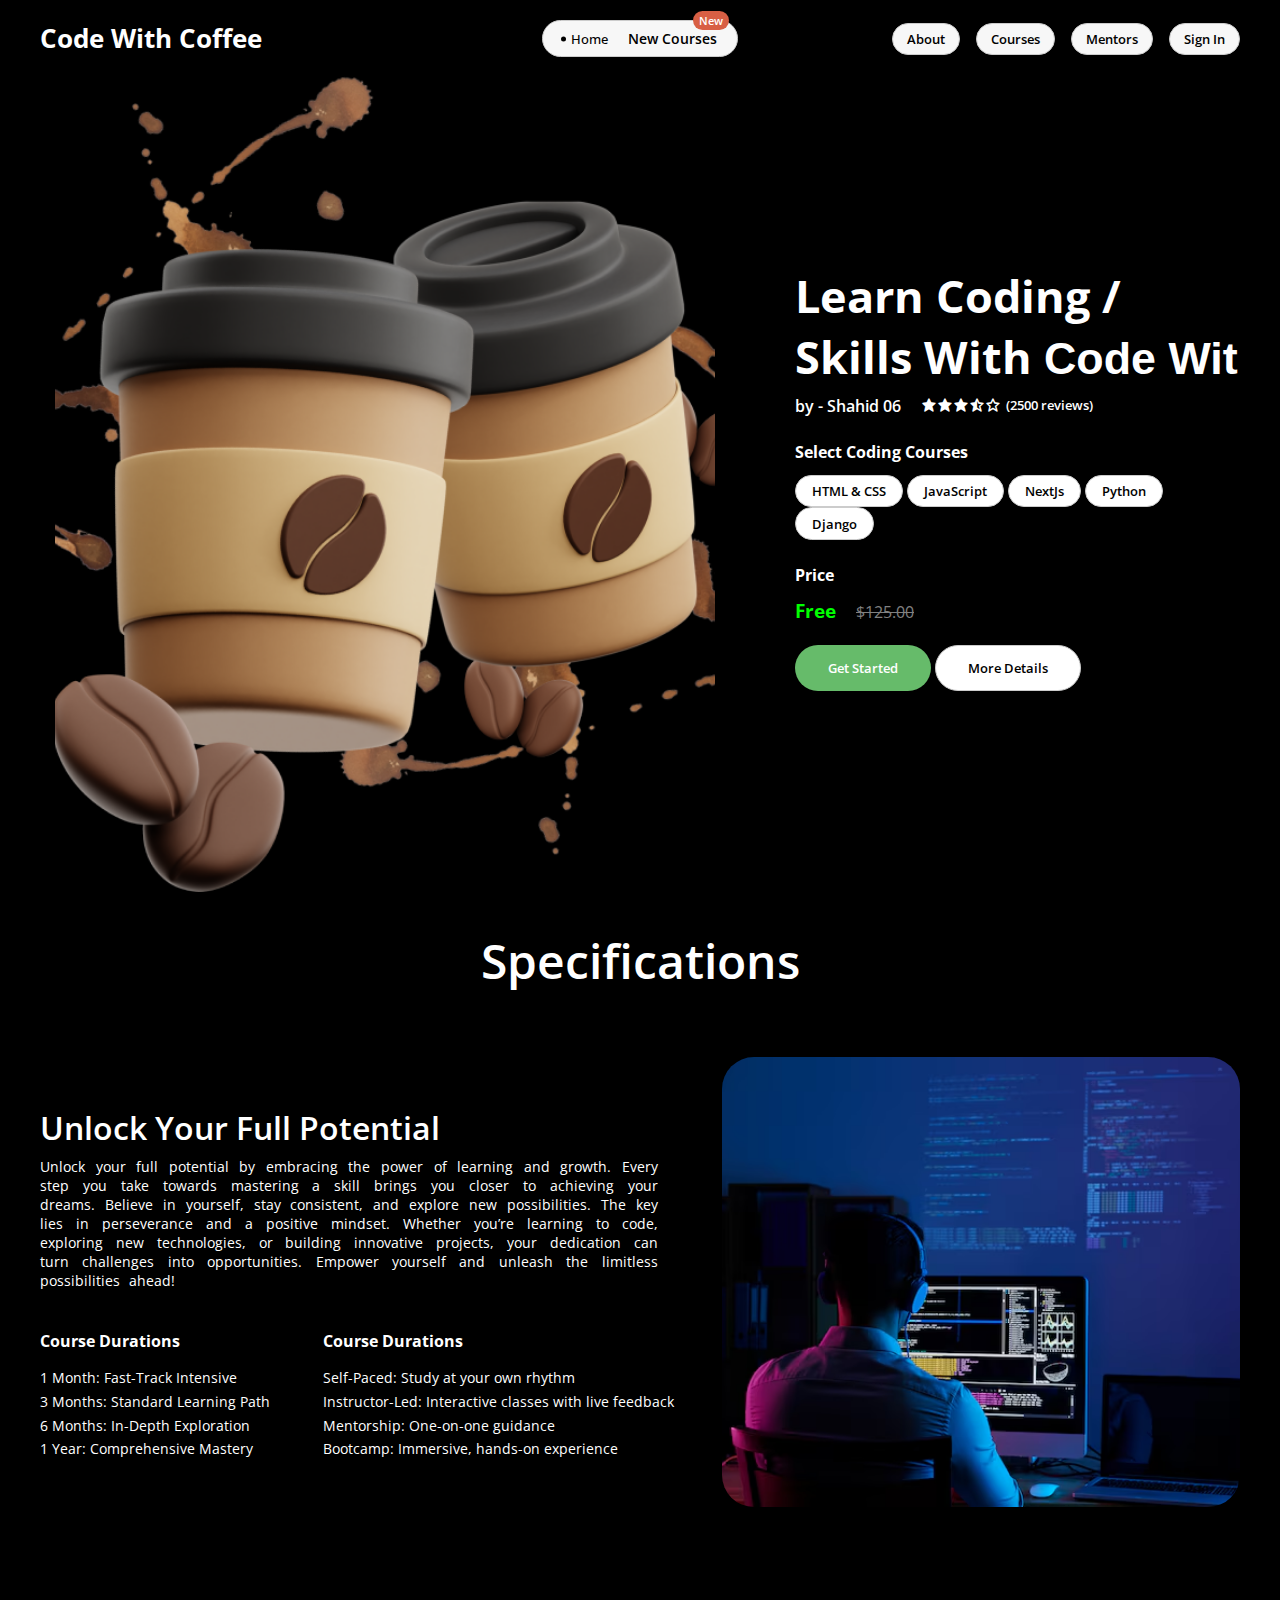
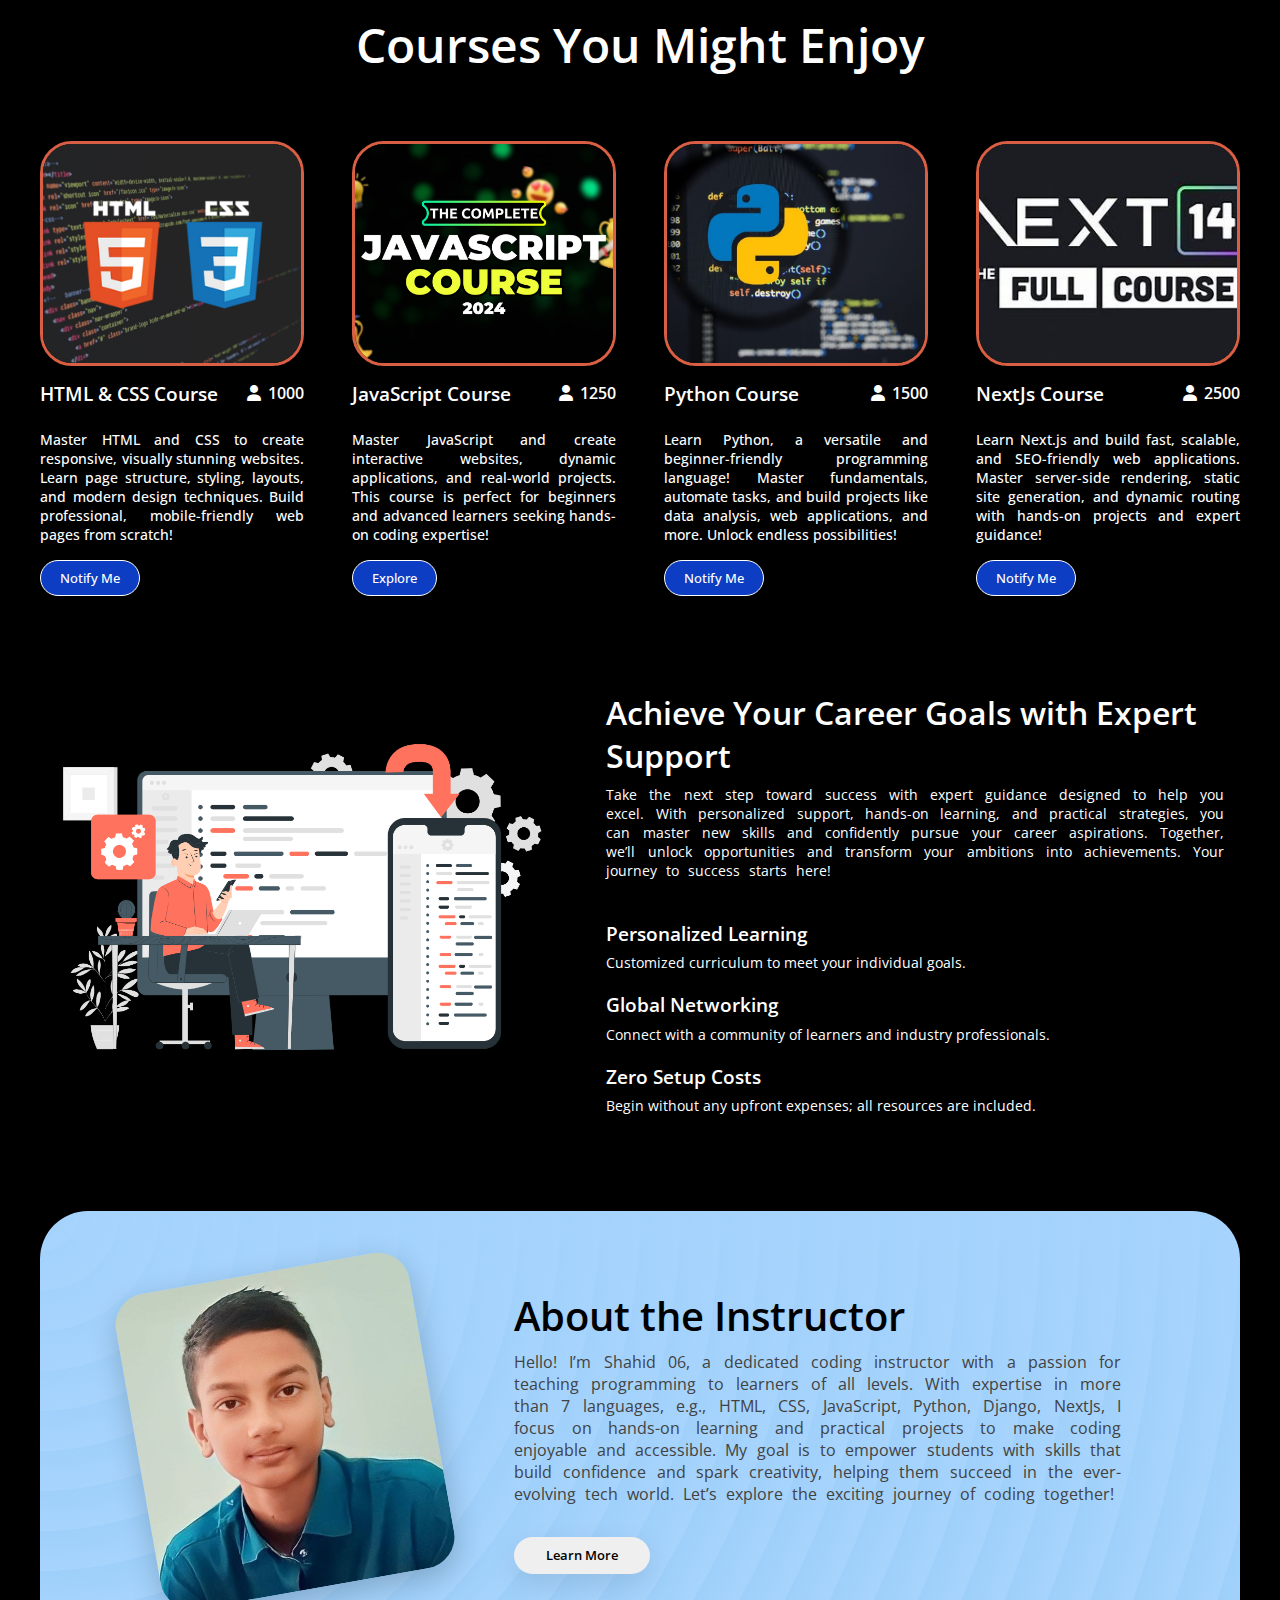
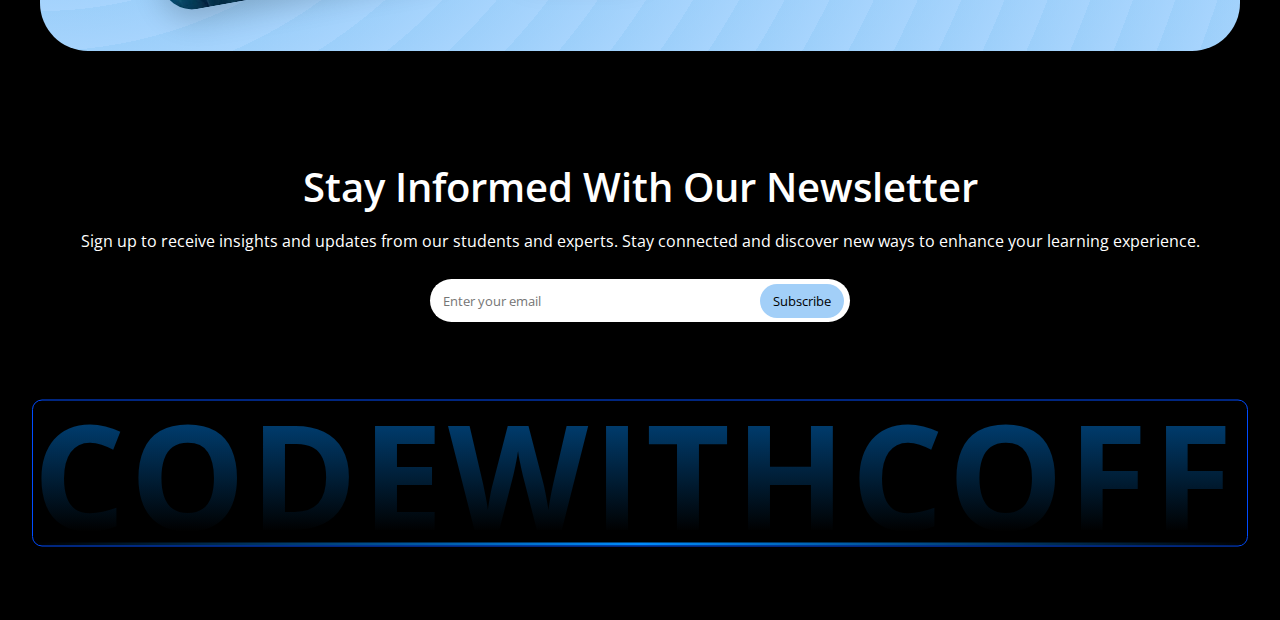
<file: index.html>
<!DOCTYPE html>
<html lang="en">

<head>
    <meta charset="UTF-8">
    <meta name="viewport" content="width=device-width, initial-scale=1.0">
    <link rel="canonical" href="https://code-with-coffee.netlify.app/index.html" />
    <link rel="shortcut icon" type="png" href="assets/hero.png">
    <link href="https://cdnjs.cloudflare.com/ajax/libs/font-awesome/6.0.0/css/all.min.css" rel="stylesheet">
    <link href='https://unpkg.com/boxicons@2.1.4/css/boxicons.min.css' rel='stylesheet'>
    <link rel="stylesheet" href="style.css">
    <title> Code With Coffee </title>
</head>

<body>

    <nav class="navbar">
        <a href="#" class="navbar__logo"> Code With Coffee </a>
        <div class="navbar__notch">
            <p>Home</p>
            <a href="JavaScript.html">New Courses</a>
        </div>

        <div class="hamburger" onclick="toggleMenu()">
            &#9776;
          </div>

          <div class="navbar__menu">
            <a href="#about" class="navbar__menu-link">About</a>
            <a href="#courses" class="navbar__menu-link">Courses</a>
            <a href="#mentors" class="navbar__menu-link">Mentors</a>
            <a href="#" class="navbar__menu-link">Sign In</a>
        </div>

          <div class="modal" id="modal">
            <div class="modal-content">
            <span class="close" onclick="closeMenu()">&times;</span>
              <h2 class = "text-logo"> <span id = "red"> Code </span> With Coffee </h2>
            <a href="#about" class="navbar__menu-link">About</a>
            <a href="#courses" class="navbar__menu-link">Courses</a>
            <a href="#mentors" class="navbar__menu-link">Mentors</a>
            <a href="#" class="navbar__menu-link">Sign In</a>
            </div>
          </div>
    </nav>

    <section class="hero">
        <img src="assets/hero.png" alt="Hero Image" class="hero__image">
        
        <div class="hero-course">
            <h1 class="hero-course__title"> Learn Coding / Skills With <br class="br"> <span class="typer" data-delay="125" data-words="Code With Coffee,Code With Coffee,Code With Coffee,Code With Coffee"></span> </h1>
            <p class="hero-course__author">by - Shahid 06</p>
            <div class="hero-course__rating">
                <div class="hero-course__stars">
                    <i class='bx bxs-star'></i>
                    <i class='bx bxs-star'></i>
                    <i class='bx bxs-star'></i>
                    <i class='bx bxs-star-half'></i>
                    <i class='bx bx-star'></i>
                </div>
                <div class="hero-course__reviews">(2500 reviews)</div>
            </div>
            
            <div class="hero-course__options">
                <div class="hero-course__mode">
                    <h3 class="hero-course__label">Select Coding Courses</h3>
                    <button class="hero-course__mode-option">HTML & CSS</button>
        <a href="JavaScript.html"> <button class="hero-course__mode-option">JavaScript</button> </a>
                    <button class="hero-course__mode-option">NextJs</button>
                <span class="disabled"> <button class="hero-course__mode-option">Python</button>
                    <button class="hero-course__mode-option">Django</button> </span>
                </div>
                
                <div class="hero-course__pricing">
                    <h3 class="hero-course__label">Price</h3>
                    <span class="hero-course__price">Free</span>
                    <span class="hero-course__price-original">$125.00</span>
                </div>

                <div class="hero-course__actions">
                    <button class="hero-course__button hero-course__button--enroll">Get Started</button>
                    <button class="hero-course__button hero-course__button--more">More Details</button>
                </div>
                
            </div>
            
        </div>
        
    </section>

    <h2 class="separator" id="about">Specifications</h2>

    <div class="program">
        <div class="program__info">
            <h2 class="program__title">Unlock Your Full Potential</h2>
            <p class="program__description">
                Unlock your full potential by embracing the power of learning and growth. Every step you take towards mastering a skill brings you closer to achieving your dreams. Believe in yourself, stay consistent, and explore new possibilities. The key lies in perseverance and a positive mindset. Whether you’re learning to code, exploring new technologies, or building innovative projects, your dedication can turn challenges into opportunities. Empower yourself and unleash the limitless possibilities ahead!
            </p>

            <div class="program__details">
                <div class="program__details-duration">
                    <h3 class="program__label">Course Durations</h3>
                    <ul class="program__duration-list">
                        <li class="program__duration-item">1 Month: Fast-Track Intensive</li>
                        <li class="program__duration-item">3 Months: Standard Learning Path</li>
                        <li class="program__duration-item">6 Months: In-Depth Exploration</li>
                        <li class="program__duration-item">1 Year: Comprehensive Mastery</li>
                    </ul>
                </div>
                <div class="program__details-format">
                    <h3 class="program__label">Course Durations</h3>
                    <ul class="program__format-list">
                        <li class="program__format-item">Self-Paced: Study at your own rhythm</li>
                        <li class="program__format-item">Instructor-Led: Interactive classes with live feedback</li>
                        <li class="program__format-item">Mentorship: One-on-one guidance</li>
                        <li class="program__format-item">Bootcamp: Immersive, hands-on experience</li>
                    </ul>
                </div>
            </div>

        </div>

        <div class="program__image">
            <img src="assets/rear-view-programmer-working-all-night-long_1098-18697.avif" alt="Program Image" class="program__image-photo">
        </div>

    </div>

    <h2 class="separator" id="courses">Courses You Might Enjoy</h2>

    <div class="course-list">
        <div class="course-list__item">
            <img src="assets/html_css.jpg" alt="Course Image" class="course-list__item-image">
            <div class="course-list__item-details">
                <h3 class="course-list__item-title">HTML & CSS Course</h3>
                <p class="course-list__item-members"> <i class="fas fa-user text-success me-3" style="margin-right: 3px;"> </i> 1000 </p>
            </div>
            <p class="course-list__item-description">
                Master HTML and CSS to create responsive, visually stunning websites. Learn page structure, styling, layouts, and modern design techniques. Build professional, mobile-friendly web pages from scratch!
            </p>
            <button class="course-list__item-button">Notify Me</button>
        </div>
        <div class="course-list__item">
            <img src="assets/cover.jpg" alt="Course Image" class="course-list__item-image">
            <div class="course-list__item-details">
                <h3 class="course-list__item-title">JavaScript Course</h3>
                <p class="course-list__item-members"> <i class="fas fa-user text-success me-3" style="margin-right: 3px;"> </i> 1250 </p>
            </div>
            <p class="course-list__item-description">
                Master JavaScript and create interactive websites, dynamic applications, and real-world projects. This course is perfect for beginners and advanced learners seeking hands-on coding expertise!
            </p>
           <a href="JavaScript.html"> <button class="course-list__item-button">Explore</button> </a>
        </div>
        <div class="course-list__item">
            <img src="assets/The-10-Best-Online-Python-Classes-of-2023.jpg" alt="Course Image" class="course-list__item-image">
            <div class="course-list__item-details">
                <h3 class="course-list__item-title">Python Course</h3>
                <p class="course-list__item-members"> <i class="fas fa-user text-success me-3" style="margin-right: 3px;"> </i> 1500 </p>
            </div>
            <p class="course-list__item-description">
                Learn Python, a versatile and beginner-friendly programming language! Master fundamentals, automate tasks, and build projects like data analysis, web applications, and more. Unlock endless possibilities!
            </p>
            <button class="course-list__item-button">Notify Me</button>
        </div>
        <div class="course-list__item">
            <img src="assets/OIP.jpeg" alt="Course Image" class="course-list__item-image">
            <div class="course-list__item-details">
                <h3 class="course-list__item-title">NextJs Course</h3>
                <p class="course-list__item-members"> <i class="fas fa-user text-success me-3" style="margin-right: 3px;"> </i> 2500 </p>
            </div>
            <p class="course-list__item-description">
                Learn Next.js and build fast, scalable, and SEO-friendly web applications. Master server-side rendering, static site generation, and dynamic routing with hands-on projects and expert guidance!
            </p>
            <button class="course-list__item-button">Notify Me</button>
        </div>
    </div>

    <div class="career">
        <div class="career__image">
            <img src="assets/Cross-platform software-pana.png" alt="" class="career__image-photo">
        </div>

        <div class="career__details">
            <h2 class="career__title">Achieve Your Career Goals with Expert Support</h2>
            <p class="career__description">
                Take the next step toward success with expert guidance designed to help you excel. With personalized support, hands-on learning, and practical strategies, you can master new skills and confidently pursue your career aspirations. Together, we’ll unlock opportunities and transform your ambitions into achievements. Your journey to success starts here!
            </p>

            <div class="career__benefits">
                <div class="career__benefit">
                    <h3 class="career__benefit-title">Personalized Learning</h3>
                    <p class="career__benefit-description">
                        Customized curriculum to meet your individual goals.
                    </p>
                </div>

                <div class="career__benefit">
                    <h3 class="career__benefit-title">Global Networking</h3>
                    <p class="career__benefit-description">
                        Connect with a community of learners and industry professionals.
                    </p>
                </div>

                <div class="career__benefit">
                    <h3 class="career__benefit-title">Zero Setup Costs</h3>
                    <p class="career__benefit-description">
                        Begin without any upfront expenses; all resources are included.
                    </p>
                </div>

            </div>

        </div>

    </div>


    <div class="about" id="mentors">
        <img src="assets/youtuber image1.jpg" alt="About Image" class="about__image">
        <div class="about__details">
            <div class="about__details-title">About the Instructor</div>
            <div class="about__details-description">
                Hello! I’m Shahid 06, a dedicated coding instructor with a passion for teaching programming to learners of all levels. With expertise in more than 7 languages, e.g., HTML, CSS, JavaScript, Python, Django, NextJs, I focus on hands-on learning and practical projects to make coding enjoyable and accessible. My goal is to empower students with skills that build confidence and spark creativity, helping them succeed in the ever-evolving tech world. Let’s explore the exciting journey of coding together!
            </div>
            <button class="about__details-button">Learn More</button>
        </div>
    </div>


    <div class="gradient">
        <div class="subscription">
            <h2 class="subscription__title">Stay Informed With Our Newsletter</h2>
            <p class="subscription__description">
                Sign up to receive insights and updates from our students and experts.
                Stay connected and discover new ways to enhance your learning experience.
            </p>
            <form class="subscription__form">
                <input type="email" class="subscription__input" placeholder="Enter your email">
                <button type="submit" class="subscription__button">Subscribe</button>
            </form>
        </div>

        <footer>
            <div class="footer-overlay-text">
                <h1>CODEWITHCOFFEE</h1>
            </div>
        </footer>

    </div>
    <script>
     function dynamicTyper(element) {
  const words = element.getAttribute("data-words").split(",");
  const delay = parseInt(element.getAttribute("data-delay")) || 100; 
  let wordIndex = 0;
  let charIndex = 0;
  let isDeleting = false;

  function type() {
      const currentWord = words[wordIndex];
      let typingSpeed = delay;

      if (isDeleting) {
          charIndex--;
          typingSpeed = delay / 2; 
      } else {
          charIndex++;
      }

      element.textContent = currentWord.substring(0, charIndex);

      if (!isDeleting && charIndex === currentWord.length) {
          isDeleting = true;
          typingSpeed = 1000;
      } 
      else if (isDeleting && charIndex === 0) {
          isDeleting = false;
          wordIndex = (wordIndex + 1) % words.length;
      }

      setTimeout(type, typingSpeed);
  }

  type();
}
const typerElement = document.querySelector(".typer");
dynamicTyper(typerElement);

    </script>
<script>
 function toggleMenu() {
  const modal = document.getElementById('modal');
  modal.classList.toggle('show');
}
function closeMenu() {
  const modal = document.getElementById('modal');
  modal.classList.remove('show');
}
</script>
</body>
</html>
</file>
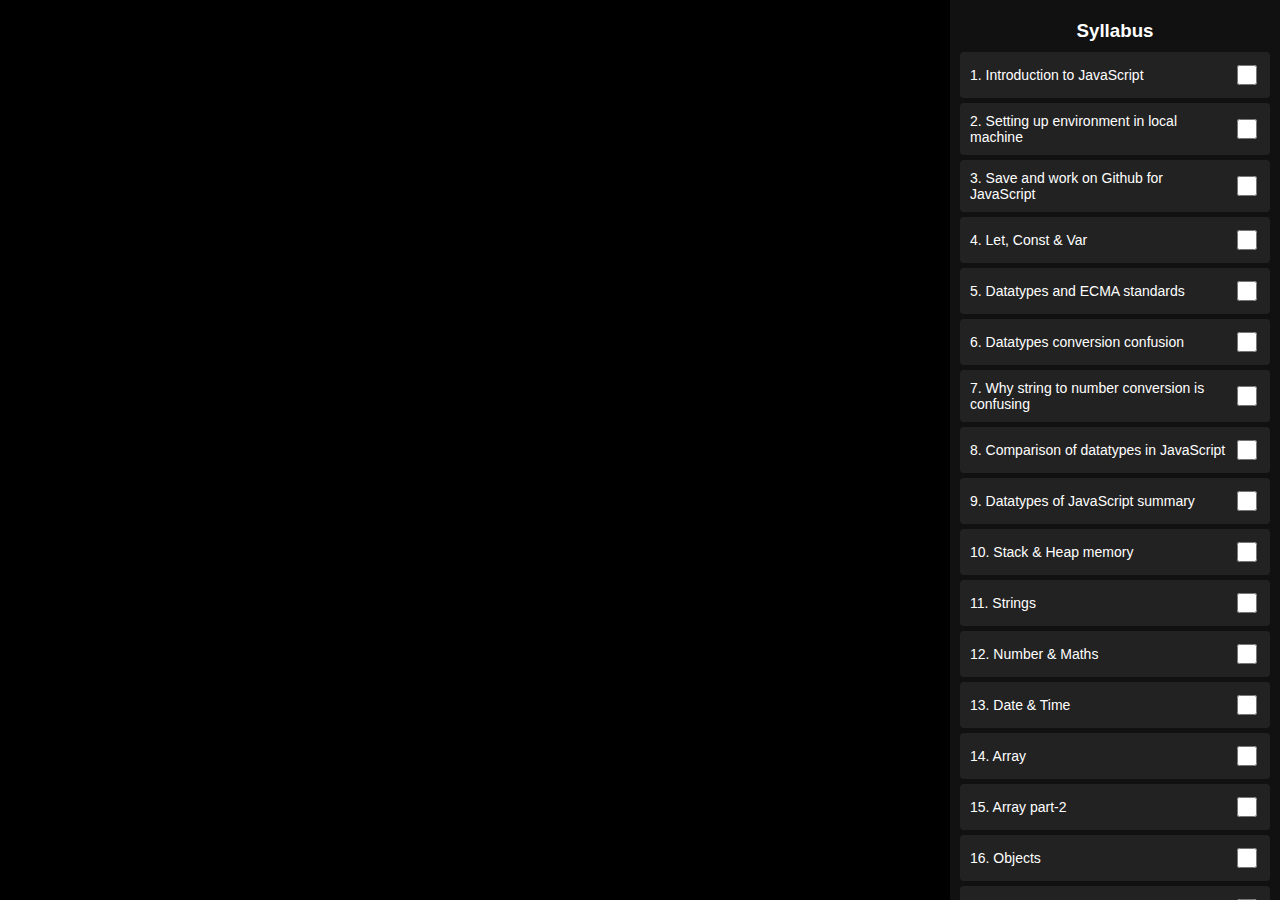
<file: JavaScript.html>
<!DOCTYPE html>
<html lang="en">
<head>
    <meta charset="UTF-8">
    <meta name="viewport" content="width=device-width, initial-scale=1.0">
    <link rel="canonical" href="https://code-with-coffee.netlify.app/JavaScript.html" />
    <link rel="shortcut icon" type="png" href="assets/hero.png">
    <title>Code With Coffee</title>
    <style>
        body {
            margin: 0;
            font-family: Arial, sans-serif;
            background-color: #000;
            color: #fff;
            display: flex;
            height: 100vh;
        }
@media (min-width: 999px) {
  .chapters::-webkit-scrollbar {
    width: 5px;
  }

  .chapters::-webkit-scrollbar-thumb {
    background: #50c9c3;
    border-radius: 10px;
  }

  .chapters::-webkit-scrollbar-thumb:hover {
    background: #4a90e2;
  }

  .chapter::-webkit-scrollbar-track {
    background: #f1f1f1;
    border-radius: 10px;
  }}

  ::selection {
    background-color: #22ff00;
    color: #000;
  }

  ::-moz-selection {
    background-color: #22ff00;
    color: #000;
  }

  .container {
            display: flex;
            flex: 1;
        }

        .video-section {
            flex: 3;
            display: flex;
            justify-content: center;
            align-items: center;
            padding: 10px;
        }

        iframe {
            width: 100%;
            height: 100%;
            max-width: 1250px;
            max-height: 750px;
            border: none;
            border-radius: 8px;
        }

        .chapters {
            flex: 1;
            background-color: #111;
            overflow-y: auto;
            padding: 10px;
            max-height: 100%;
        }

        .chapters h3 {
            text-align: center;
            margin: 10px 0;
        }

        .chapter {
            padding: 10px;
            margin: 5px 0;
            cursor: pointer;
            border-radius: 4px;
            background-color: #222;
            display: flex;
            align-items: center;
            justify-content: space-between;
            transition: background-color 0.3s ease;
        }

        .chapter:hover {
            background-color: #333;
        }

        .chapter a {
            text-decoration: none;
            color: #fff;
            font-size: 14px;
            display: block;
            flex: 1;
        }

        .chapter input[type="checkbox"] {
            width: 20px;
            height: 20px;
            margin-left: 10px;
            accent-color: green;
        }

        @media (max-width: 768px) {
            body {
                background-color: #121212;
            }

            .container {
                flex-direction: column;
            }

            .video-section {
                position: sticky;
                padding: 5px;
            }

            iframe {
                max-width: 100%;
                height: 225px;
                max-height: 200px;
                border: 2px solid #333;
            }

            .chapters {
                flex: none;
                height: auto;
                padding: 15px;
                border-top: 2px solid #333;
            }

            .chapters h3 {
                font-size: 18px;
                color: #ffffff;
                margin-bottom: 15px;
                margin-top: 3px;
            }

            .chapter {
                display: column;
                text-align: left;
                margin: 10px 0;
                background: linear-gradient(45deg, #333, #444);
                padding: 15px;
                box-shadow: 0 2px 5px rgba(0, 0, 0, 0.5);
            }

            .chapter:hover {
                background: linear-gradient(45deg, #444, #555);
            }

            .chapter a {
                font-size: 16px;
                font-weight: bold;
                color: #ffffff;
            }

            .chapter input[type="checkbox"] {
                width: 25px;
                height: 25px;
            }
        }
    </style>
</head>
<body>
    <div class="container">
        <div class="video-section">
            <iframe id="video-player" src="https://www.youtube.com/embed/Hr5iLG7sUa0" allowfullscreen></iframe>
        </div>

        <div class="chapters">
            <h3>Syllabus</h3>
            <div id="chapter-list"></div>
        </div>
    </div>

    <script>
        const chapters = [
            { title: "Introduction to JavaScript", videoId: "Hr5iLG7sUa0" },
            { title: "Setting up environment in local machine", videoId: "cvoLc3deAdQ" },
            { title: "Save and work on Github for JavaScript", videoId: "-GoKoR6aLcY" },
            { title: "Let, Const & Var", videoId: "yY0bKZNYmJs" },
            { title: "Datatypes and ECMA standards", videoId: "-9knnv97wSc" },
            { title: "Datatypes conversion confusion", videoId: "X7hDBhd_L5U" },
            { title: "Why string to number conversion is confusing", videoId: "N9el4APFtAo" },
            { title: "Comparison of datatypes in JavaScript", videoId: "giP2uXMlv4c" },
            { title: "Datatypes of JavaScript summary", videoId: "suMvZWjjKbo" },
            { title: "Stack & Heap memory", videoId: "7gwc-1czolw" },
            { title: "Strings", videoId: "fozwNnFunlo" },
            { title: "Number & Maths", videoId: "_KqpeDc47Ro" },
            { title: "Date & Time", videoId: "tGLCuoumaGY" },
            { title: "Array", videoId: "cejBux2gtEE" },
            { title: "Array part-2", videoId: "m6azhgyCi-k" },
            { title: "Objects", videoId: "vVYOHmqQDCU" },
            { title: "Objects part-2", videoId: "4lb2pXWWXJI" },
            { title: "Object de-structure & JSON API intro", videoId: "AViTh83k-IE" },
            { title: "Function & Parameter", videoId: "Bn56WahG_t0" },
            { title: "Functions with objects & array", videoId: "t7ZHPhgdA4U" },
            { title: "Global & local scope", videoId: "cHHU0jXfjKY" },
            { title: "Scope level & mini hoisting", videoId: "eWwge2YpHhc" },
            { title: "This & arrow function", videoId: "9ksqBa8_txM" },
            { title: "Immediately Invoked Function Expressions IIFE", videoId: "GAIbn16Iytc" },
            { title: "How does JavaScript execute code + call stack", videoId: "ByhtOgF6uYM" },
            { title: "Control flow in Javascript (one shot)", videoId: "0P_YvC6Gg0c" },
            { title: "For loop with break & continue", videoId: "Y1cpFsXrEgY" },
            { title: "While & do while loop", videoId: "w3Q55-l47P0" },
            { title: "High order array loops", videoId: "M0YImBHQsWU" },
            { title: "Filter map & reduce", videoId: "9MfwYoWKKVE" },
            { title: "DOM introduction", videoId: "DcjNkHtDj8A" },
            { title: "All DOM selectors NodeList & HTMLCollection", videoId: "Ab6K57WjWTE" },
            { title: "How to create a new element in Dom", videoId: "xAvTgCsCHLs" },
            { title: "Edit & remove element in DOM", videoId: "VQlY-X_eeTE" },
            { title: "Let's build 4 JavaScript project for beginners", videoId: "EGqHVjU-fas" },
            { title: "Events in JavaScript", videoId: "_ALUMTa8BAE" },
            { title: "Async JavaScript fundamentals", videoId: "zgt5oTD3rRc" },
            { title: "Two projects with Async JavaScript", videoId: "efrW5-IYoCU" },
            { title: "API request & V8 engine", videoId: "pDPAcYdSse8" },
            { title: "Promise in JavaScript", videoId: "NJwRQgsu1Q8" },
            { title: "Now you know fetch in JavaScript", videoId: "Rive84an6Lc" },
            { title: "Object oriented in JavaScript", videoId: "pN-Qmv4zBcI" },
            { title: "Magic of prototype in JavaScript", videoId: "uMI5cNeHTOc" },
            { title: "Call & This in JavaScript", videoId: "-owpuf4lbyU" },
            { title: "Class constructor & static", videoId: "u6mVHkMpoMk" },
            { title: "Bind in JavaScript", videoId: "75dMiOY_4ac" },
            { title: "Now you know Objects in JavaScript", videoId: "jss2rL9kv6s" },
            { title: "Getter Setter & Stack Overflow", videoId: "t6vLhF-iSxQ" },
            { title: "Lexical scoping & closure", videoId: "VaH09NXQZ58" },
            { title: "JavaScript ends with a story", videoId: "z9PINyinqwo" },
            { title: "You don't know array in JavaScript", videoId: "ZRS485LxX0s" },
        ];

        const chapterList = document.getElementById('chapter-list');
        const videoPlayer = document.getElementById('video-player');

        const savedData = JSON.parse(localStorage.getItem('classData')) || {
            runningChapter: chapters[0].videoId,
            completedChapters: []
        };

        videoPlayer.src = `https://www.youtube.com/embed/${savedData.runningChapter}`;

        chapters.forEach((chapter, index) => {
            const chapterDiv = document.createElement('div');
            chapterDiv.className = 'chapter';

            const chapterLink = document.createElement('a');
            chapterLink.href = "#";
            chapterLink.textContent = `${index + 1}. ${chapter.title}`;
            chapterLink.addEventListener('click', () => {
                videoPlayer.src = `https://www.youtube.com/embed/${chapter.videoId}`;
                savedData.runningChapter = chapter.videoId;
                localStorage.setItem('classData', JSON.stringify(savedData));
            });

            const checkBox = document.createElement('input');
            checkBox.type = 'checkbox';
            checkBox.checked = savedData.completedChapters.includes(chapter.videoId);
            checkBox.addEventListener('change', () => {
                if (checkBox.checked) {
                    savedData.completedChapters.push(chapter.videoId);
                } else {
                    savedData.completedChapters = savedData.completedChapters.filter(id => id !== chapter.videoId);
                }
                localStorage.setItem('classData', JSON.stringify(savedData));
            });

            chapterDiv.appendChild(chapterLink);
            chapterDiv.appendChild(checkBox);

            chapterList.appendChild(chapterDiv);
        });
    </script>
</body>
</html>
</file>
<file: style.css>
@import url('https://fonts.googleapis.com/css2?family=Open+Sans:ital,wght@0,300..800;1,300..800&display=swap');

*{
    margin: 0;
    padding: 0;
    box-sizing: border-box;
    font-family: "Open Sans", sans-serif;
}

html {
    scroll-behavior: smooth;
}

body{
    align-items: center;
    justify-content: center;
    background: #000000;
    background-attachment: fixed;
}

body::-webkit-scrollbar {
    width: 7px;
}
body::-webkit-scrollbar-thumb {
    background: #50c9c3;
    border-radius: 10px;
}
body::-webkit-scrollbar-thumb:hover {
    background: #4a90e2;
}
body::-webkit-scrollbar-track {
    background: #f1f1f1;
    border-radius: 10px;
}

  ::selection {
    background-color: #22ff00;
    color: #000;
  }

  ::-moz-selection {
    background-color: #22ff00;
    color: #000;
  }
  
  .typer {
    display: inline-block; 
    min-height: 1em; 
    transition: opacity 0.3s ease;
    font-family: Arial, Helvetica, sans-serif;
  }

  .typer::before {
    content: attr(data-words);
    white-space: pre-wrap;
  }
  
  .typer span {
    display: none;
  }
  
  .typer::before {
    content: "";
  }
  
  .typer span {
    color: #FF5733;
    font-weight:bold;
  }

@media (max-width: 1199px) {

    .disabled {
        display: none;
    }

a{
    text-decoration: none;
    color: #000000;
}

img{
    object-fit: cover;
}

.navbar{
    display: flex;
    align-items: center;
    justify-content: space-between;
    padding: 20px 40px;
}

.navbar__logo{
    flex: 1;
    font-size: 1.6rem;
    font-weight: 700;
    color: #fff;
}

.navbar__notch{
    background: #f7f7f7;
    padding: 8px 20px 8px 28px;
    display: flex;
    align-items: center;
    justify-content: center;
    gap: 20px;
    border-radius: 2rem;
    border: 1px solid #ccc;
}

.navbar__notch p{
    font-size: 0.8rem;
    font-weight: 500;
    position: relative;
}

.navbar__notch p::before{
    position: absolute;
    content: "";
    background: #000;
    width: 5px;
    height: 5px;
    border-radius: 50%;
    top: 50%;
    transform: translateY(-50%);
    left: -10px;
}

.navbar__notch a{
    font-size: 0.9rem;
    font-weight: 600;
    position: relative;
}

.navbar__notch a::before{
    position: absolute;
    content: "New";
    padding: 2px 6px;
    background: #d85f44;
    color: #fff;
    font-size: 0.7rem;
    border-radius: 10px;
    top: -18px;
    right: -12px;
}

.navbar__menu{
    display: flex;
    flex: 1;
    align-items: center;
    justify-content: flex-end;
    gap: 1rem;
}

.navbar__menu-link{
    font-size: 0.8rem;
    font-weight: 600;
    background: #f7f7f7;
    padding: 6px 14px;
    border-radius: 20px;
    border: 1px solid #ccc;
    transition: all 0.3s ease;
}

.navbar__menu-link:hover{
    background: #edefde;
    border-color: transparent;
}

.navbar__menu {
    display: flex;
  }
  
  .navbar__menu-link {
    color: rgb(0, 0, 0);
    text-decoration: none;
    margin-left: 20px;
  }
  
  .hamburger {
    color: #fff;
    font-size: 25px;
    margin-right: -3px;
    cursor: pointer;
    display: none;
  }
  
  .modal {
    position: fixed;
    top: 0;
    left: -250px;
    width: 250px;
    height: 100%;
    background-color: #333;
    color: white;
    transition: left 0.3s ease;
    z-index: 1000;
  }

  .close {
    font-size: 30px;
    color: white;
    cursor: pointer;
    position: absolute;
    top: 10px;
    right: 20px;
  }

  .modal-content {
    padding: 20px;
  }
  
  .modal .navbar__menu-link {
    display: block;
    margin: 10px 0;
  }
  
.hero{
    margin-top: 1rem;
    display: flex;
    align-items: center;
    height: calc(100vh - 165px);
    gap: 5rem;
    padding: 0 40px;
}

.hero__image{
    width: 55%;
    height: 117.5%;
    border-radius: 3rem;
}

.hero-course{
    width: 50%;
    margin-top: 15px;
    color: #fff;
}

.hero-course__title{
    font-size: 2.8rem;
    margin-bottom: 0.5rem;
}

.hero-course__author{
    display: inline;
    font-weight: 600;
    margin-right: 1rem;
}

.hero-course__rating{
    display: inline-flex;
    align-items: center;
    gap: 0.3rem;
}

.hero-course__stars{
    display: flex;
    font-size: 1rem;
}

.hero-course__reviews{
    font-size: 0.8rem;
    font-weight: 600;
}

.hero-course__label{
    margin: 1.5rem 0 0.7rem;
    font-size: 1rem;
}

.hero-course__mode-option,
.hero-course__button{
    padding: 0.4rem 1rem;
    margin-left: 0rem;
    border-radius: 2rem;
    background: #fff;
    border: 1px solid #ccc;
    font-weight: 600;
    cursor: pointer;
    transition: all 0.3s ease;
}

.hero-course__mode-option:hover,
.hero-course__button:hover{
    background: #f7f7f7;
}

.hero-course__actions{
    margin-top: 1.3rem;
}

.hero-course__price{
    color: rgb(0, 255, 0);
    font-weight: 700;
    font-size: 1.2rem;
}

.hero-course__price-original{
    margin-left: 0.5rem;
    color: #808080;
    text-decoration: line-through;
}

.hero-course__button{
    padding: 0.8rem 2rem;
    transition: all 0.3s ease;
}

.hero-course__button--enroll{
    background: #66bb6a;
    border-color: transparent;
    color: #fff;
}

.hero-course__button--enroll:hover{
    background: #388e3c;
}

.separator{
    display: block;
    margin: 4rem 0 4rem;
    margin-top: 50px;
    text-align: center;
    font-size: 3rem;
    font-weight: 600;
    padding: 0 20px;
    color: #fff;
}

.program,
.career{
    display: flex;
    align-items: center;
    gap: 3rem;
    padding: 0 20px;
    color: #fff;
}

.program__image,
.career__image{
    width: 45%;
}

.program__image-photo,
.career__image-photo{
    width: 100%;
    height: 450px;
    border-radius: 2rem;
}

.program__info,
.career__details,
.about__details{
    width: 55%;
}

.program__title,
.career__title{
    font-size: 2rem;
    font-weight: 600;
    margin-bottom: 0.5rem;
}

.program__description,
.career__description{
    font-size: 0.9rem;
    margin-bottom: 2.5rem;
    width: 97.5%;
    text-underline-offset: 5px;
    word-spacing: 5px;
    text-align: justify;
}

.program__details{
    display: flex;
    align-items: center;
    justify-content: space-between;
    gap: 1rem;
}

.program__label{
    margin-bottom: 1rem;
    font-size: 1rem;
}

.program__duration-list,
.program__format-list{
    list-style: none;
}

.program__duration-item,
.program__format-item{
    margin-bottom: 0.3rem;
    font-size: 0.9rem;
}

.course-list{
    display: flex;
    align-items: center;
    gap: 3rem;
    padding: 0 20px;
    color: #fff;
}

.course-list__item{
    width: 25%;
}

.course-list__item-image{
    width: 100%;
    height: 75%;
    border-radius: 2rem;
    border: 3px solid #d85f44;
}

.course-list__item-details{
    display: flex;
    align-items: center;
    justify-content: space-between;
    margin: 0.6rem 0 1.5rem;
}

.course-list__item-title,
.course-list__item-members{
    font-weight: 600;
}

.course-list__item-description{
    margin-bottom: 1rem;
    font-size: 0.9rem;
    font-weight: 500;
    text-align: justify;
}

.course-list__item-button{
    padding: 0.5rem 1.2rem;
    border: 1px solid #fff;
    border-radius: 2rem;
    color: #fff;
    background: #0c3dc2;
    cursor: pointer;
    font-weight: 500;
    transition: all 0.3s ease;
}

.course-list__item-button:hover{
    background: #0c3dc294;
    border-color: transparent;
}

.career{
    margin-top: 5rem;
}

.career__details {
    margin-top: -5rem;
}

.career__benefits{
    display: flex;
    flex-direction: column;
    gap: 1.2rem;
}

.career__benefit-title{
    margin-bottom: 0.4rem;
    font-weight: 600;
    font-size: 1.2rem;
}

.career__benefit-description{
    font-size: 0.9rem;
}

.about{    
    flex-direction: column;
    background-color: #A7D4FD;
    background-image: repeating-radial-gradient(circle at 0 0, transparent 0, #A7D4FD 40px), repeating-linear-gradient(#9CCFFA55, #9CCFFA);
    height: 440px;
    margin-top: 5rem;
    border-radius: 3rem;
    display: flex;
    align-items: center;
    padding: 2rem 0rem 2rem 6rem;
    gap: 5rem;
    margin: 80px 40px 0 40px;
}

.about__image{
    width: 27%;
    height: 85%;
    transform: rotate(-10deg);
    border-radius: 2rem;
    box-shadow: 0 10px 30px rgba(0, 0, 0, 0.2);
}

.about__details-title{
    font-size: 2.5rem;
    font-weight: 600;
    margin-bottom: 0.5rem;
}

.about__details-description{
    color: #424242;
    font-size: 1rem;
    margin-bottom: 2rem;
    width: 100%;
    text-underline-offset: 5px;
    word-spacing: 5px;
    text-align: justify;
}

.about__details-button{
    padding: 0.6rem 2rem;
    border-radius: 2rem;
    border: none;
    box-shadow: 0 10px 30px rgba(0, 0, 0, 0.1);
    font-weight: 600;
    cursor: pointer;
    transition: all 0.3s ease;
}

.about__details-button:hover{
    box-shadow: 0 10px 30px rgba(0, 0, 0, 0.3);
}

.gradient{
    color: #fff;
    margin-top: -1rem;
}

.subscription{
    text-align: center;
    padding: 60px 25px;
}

.subscription__title{
    font-size: 2.5rem;
    font-weight: 600;
}

.subscription__description{
    margin: 1rem 0 2rem;
    width: 100%;
    text-underline-offset: 5px;
    word-spacing: 5px;
    text-align: justify;
}

.subscription__form{
    position: relative;
    background: #fff;
    display: inline;
    padding: 0.6rem 0.4rem 0.7rem;
    border-radius: 2rem;
}

.subscription__input{
    max-width: 320px;
    padding: 0.4rem;
    width: 55%;
    border: none;
    outline: none;
}

.subscription__button{
    padding: 0.5rem 0.8rem;
    border: none;
    border-radius: 2rem;
    background: #a2cff8;
    cursor: pointer;
    transition: all 0.3s ease;
}

.subscription__button:hover{
    background: #83bff5;
}}

@media screen and (max-width: 1200px) {
    
    .navbar__notch,
    .program__image{
        display: none;
    }

    .navbar__menu{
        gap: 0.6rem;
    }

    .hero-course__mode-option{
        margin-left: 0 !important;
    }

    .program{
        flex-direction: column;
    }

    .program__info{
        width: 100%;
    }

    .program__details{
        justify-content: space-around;
    }

    .course-list{
        flex-wrap: wrap;
    }

    .course-list__item{
        width: 46%;
    }

    .about{
        padding: 1rem 0rem 1rem 4rem;
    }

    .about__image{
        width: 30%;
        height: 80%;
    }

    .about__details-title{
        font-size: 2.2rem;
    }

    .about__details-description{
        font-size: 0.9rem;
    }}

@media screen and (max-width: 1500px) {
    .br {
        display: none;
    }
}
@media screen and (max-width: 1010px) {
    
    .hero{
        flex-direction: column;
        height: auto;
    }

    .hero__image,
    .hero-course,
    .career__details,
    .career__image,
    .about__details{
        width: 100%;
    }

    .hero__image{
        aspect-ratio: 1/1;
    }

    .career{
        flex-direction: column;
    }

    .about{
        height: auto;
        padding: 2rem;
    }

    .about__image{
        width: 100%;
        margin-top: 1rem;
        margin-bottom: -2.5rem;
    }}

@media screen and (max-width: 768px) {
    
    .navbar{
        padding: 20px;
    }

    .hero{
        padding: 0 20px;
        gap: 2rem;
    }

    .hero-course__title{
        font-size: 1.8rem;
    }

    .separator{
        font-size: 2rem;
        margin-bottom: 2rem;
    }

    .program{
        padding: 0 20px;
    }

    .program__title{
        font-size: 1.6rem;
    }

    .program__details{
        flex-direction: column;
    }

    .program__details-duration,
    .program__details-format,
    .course-list__item{
        width: 100%;
    }
    
    .career{
        margin-top: 0rem;
    }

    .career__title{
        font-size: 1.8rem;
        text-align: center;
        margin-bottom: 1rem;
    }

    .career__image-photo{
        height: auto;
        aspect-ratio: 1/1;
    }

    .about{
        margin: 40px 20px 0 20px;
    }

    .about__details-title{
        font-size: 1.8rem;
    }

    .subscription__title{
        font-size: 2rem;
    }

    .subscription__description{
        font-size: 0.9rem;
    }}

  @media (max-width: 768px) {
    .hamburger {
      display: block;
    }
  
    .navbar__menu {
      display: none;
    }

    .text-logo {
        color: #fff;
        margin-bottom: 20px;
    }

    #red {
        color: red;
    }

    .modal {
      left: -250px;
    }
  
    .modal-content {
      margin-top: 40px;
    }

    .modal.show {
      left: 0;
    }

    .modal {
      display: none;
    }
  
    .modal.show {
      display: block;
    }
  }

  @media (min-width: 1200px) {

    a{
        text-decoration: none;
        color: #000000;
    }
    
    img{
        object-fit: cover;
    }
    
    .navbar{
        display: flex;
        align-items: center;
        justify-content: space-between;
        padding: 20px 40px;
    }
    
    .navbar__logo{
        flex: 1;
        font-size: 1.6rem;
        font-weight: 700;
        color: #fff;
    }
    
    .navbar__notch{
        background: #f7f7f7;
        padding: 8px 20px 8px 28px;
        display: flex;
        align-items: center;
        justify-content: center;
        gap: 20px;
        border-radius: 2rem;
        border: 1px solid #ccc;
    }
    
    .navbar__notch p{
        font-size: 0.8rem;
        font-weight: 500;
        position: relative;
    }
    
    .navbar__notch p::before{
        position: absolute;
        content: "";
        background: #000;
        width: 5px;
        height: 5px;
        border-radius: 50%;
        top: 50%;
        transform: translateY(-50%);
        left: -10px;
    }
    
    .navbar__notch a{
        font-size: 0.9rem;
        font-weight: 600;
        position: relative;
    }
    
    .navbar__notch a::before{
        position: absolute;
        content: "New";
        padding: 2px 6px;
        background: #d85f44;
        color: #fff;
        font-size: 0.7rem;
        border-radius: 10px;
        top: -18px;
        right: -12px;
    }
    
    .navbar__menu{
        display: flex;
        flex: 1;
        align-items: center;
        justify-content: flex-end;
        gap: 1rem;
    }
    
    .navbar__menu-link{
        font-size: 0.8rem;
        font-weight: 600;
        background: #f7f7f7;
        padding: 6px 14px;
        border-radius: 20px;
        border: 1px solid #ccc;
        transition: all 0.3s ease;
    }
    
    .navbar__menu-link:hover{
        background: #edefde;
        border-color: transparent;
    }
    
    .navbar__menu {
        display: flex;
      }
      
      .navbar__menu-link {
        color: rgb(0, 0, 0);
        text-decoration: none;
      }
      
      .hamburger {
        color: #fff;
        font-size: 25px;
        margin-right: -3px;
        cursor: pointer;
        display: none;
      }
      
      .modal {
        position: fixed;
        top: 0;
        left: -250px;
        width: 250px;
        height: 100%;
        background-color: #333;
        color: white;
        transition: left 0.3s ease;
        z-index: 1000;
      }
      
      .modal-content {
        padding: 20px;
      }
      
      .close {
        font-size: 30px;
        color: white;
        cursor: pointer;
        position: absolute;
        top: 10px;
        right: 20px;
      }
      
      .modal .navbar__menu-link {
        display: block;
        margin: 10px 0;
      }
      
    .hero{
        margin-top: 1rem;
        display: flex;
        align-items: center;
        height: calc(100vh - 165px);
        gap: 5rem;
        padding: 0 40px;
    }
    
    .hero__image{
        width: 55%;
        height: 117.5%;
        border-radius: 3rem;
        margin-left: 15px;
    }
    
    .hero-course{
        width: 50%;
        margin-top: 35px;
        color: #fff;
    }
    
    .hero-course__title{
        font-size: 2.8rem;
        margin-bottom: 0.5rem;
    }
    
    .hero-course__author{
        display: inline;
        font-weight: 600;
        margin-right: 1rem;
    }
    
    .hero-course__rating{
        display: inline-flex;
        align-items: center;
        gap: 0.3rem;
    }
    
    .hero-course__stars{
        display: flex;
        font-size: 1rem;
    }
    
    .hero-course__reviews{
        font-size: 0.8rem;
        font-weight: 600;
    }
    
    .hero-course__label{
        margin: 1.5rem 0 0.7rem;
        font-size: 1rem;
    }
    
    .hero-course__mode-option,
    .hero-course__button{
        padding: 0.4rem 1rem;
        margin-left: 0rem;
        border-radius: 2rem;
        background: #fff;
        border: 1px solid #ccc;
        font-weight: 600;
        cursor: pointer;
        transition: all 0.3s ease;
    }
    
    .hero-course__mode-option:hover,
    .hero-course__button:hover{
        background: #f7f7f7;
    }
    
    .hero-course__actions{
        margin-top: 1.3rem;
    }
    
    .hero-course__price{
        color: rgb(0, 255, 0);
        font-weight: 700;
        font-size: 1.2rem;
    }
    
    .hero-course__price-original{
        margin-left: 1rem;
        color: #808080;
        text-decoration: line-through;
    }
    
    .hero-course__button{
        padding: 0.8rem 2rem;
        transition: all 0.3s ease;
    }
    
    .hero-course__button--enroll{
        background: #66bb6a;
        border-color: transparent;
        color: #fff;
    }
    
    .hero-course__button--enroll:hover{
        background: #388e3c;
    }
    
    .separator{
        display: block;
        margin: 4rem 0 4rem;
        margin-top: 100px;
        text-align: center;
        font-size: 3rem;
        font-weight: 600;
        padding: 0 40px;
        color: #fff;
    }
    
    .program,
    .career{
        display: flex;
        align-items: center;
        gap: 3rem;
        padding: 0 40px;
        color: #fff;
    }
    
    .program__image,
    .career__image{
        width: 45%;
    }
    
    .program__image-photo,
    .career__image-photo{
        width: 100%;
        height: 450px;
        border-radius: 2rem;
    }
    
    .program__info,
    .career__details,
    .about__details{
        width: 55%;
    }
    
    .program__title,
    .career__title{
        font-size: 2rem;
        font-weight: 600;
        margin-bottom: 0.5rem;
    }
    
    .program__description,
    .career__description{
        font-size: 0.9rem;
        margin-bottom: 2.5rem;
        width: 97.5%;
        text-underline-offset: 5px;
        word-spacing: 5px;
        text-align: justify;
    }
    
    .program__details{
        display: flex;
        align-items: center;
        justify-content: space-between;
        gap: 1rem;
    }
    
    .program__label{
        margin-bottom: 1rem;
        font-size: 1rem;
    }
    
    .program__duration-list,
    .program__format-list{
        list-style: none;
    }
    
    .program__duration-item,
    .program__format-item{
        margin-bottom: 0.3rem;
        font-size: 0.9rem;
    }
    
    .course-list{
        display: flex;
        align-items: center;
        gap: 3rem;
        padding: 0 40px;
        color: #fff;
    }
    
    .course-list__item{
        width: 25%;
    }
    
    .course-list__item-image{
        width: 100%;
        height: 225px;
        border-radius: 2rem;
        border: 3px solid #d85f44;
    }
    
    .course-list__item-details{
        display: flex;
        align-items: center;
        justify-content: space-between;
        margin: 0.6rem 0 1.5rem;
    }
    
    .course-list__item-title,
    .course-list__item-members{
        font-weight: 600;
        text-align: center;
    }
    
    .course-list__item-description{
        margin-bottom: 1rem;
        font-size: 0.9rem;
        font-weight: 500;
        text-align: justify;
    }
    
    .course-list__item-button{
        padding: 0.5rem 1.2rem;
        border: 1px solid #fff;
        border-radius: 2rem;
        color: #fff;
        background: #0c3dc2;
        cursor: pointer;
        font-weight: 500;
        transition: all 0.3s ease;
    }
    
    .course-list__item-button:hover{
        background: #0c3dc294;
        border-color: transparent;
    }
    
    .career{
        margin-top: 5rem;
    }
    
    .career__benefits{
        display: flex;
        flex-direction: column;
        gap: 1.2rem;
    }
    
    .career__benefit-title{
        margin-bottom: 0.4rem;
        font-weight: 600;
        font-size: 1.2rem;
    }
    
    .career__benefit-description{
        font-size: 0.9rem;
    }
    
    .about{    
        background-color: #A7D4FD;
        background-image: repeating-radial-gradient(circle at 0 0, transparent 0, #A7D4FD 40px), repeating-linear-gradient(#9CCFFA55, #9CCFFA);
        height: 440px;
        margin-top: 5rem;
        border-radius: 3rem;
        display: flex;
        align-items: center;
        padding: 2rem 0rem 2rem 6rem;
        gap: 5rem;
        margin: 80px 40px 0 40px;
    }
    
    .about__image{
        width: 27%;
        height: 85%;
        transform: rotate(-10deg);
        border-radius: 2rem;
        box-shadow: 0 10px 30px rgba(0, 0, 0, 0.2);
    }
    
    .about__details-title{
        font-size: 2.5rem;
        font-weight: 600;
        margin-bottom: 0.5rem;
    }
    
    .about__details-description{
        color: #424242;
        font-size: 1rem;
        margin-bottom: 2rem;
        width: 100%;
        text-underline-offset: 5px;
        word-spacing: 5px;
        text-align: justify;
    }
    
    .about__details-button{
        padding: 0.6rem 2rem;
        border-radius: 2rem;
        border: none;
        box-shadow: 0 10px 30px rgba(0, 0, 0, 0.1);
        font-weight: 600;
        cursor: pointer;
        transition: all 0.3s ease;
    }
    
    .about__details-button:hover{
        box-shadow: 0 10px 30px rgba(0, 0, 0, 0.3);
    }
    
    .gradient{
        color: #fff;
        margin-top: 3rem;
    }
    
    .subscription{
        text-align: center;
        padding: 60px 40px;
    }
    
    .subscription__title{
        font-size: 2.5rem;
        font-weight: 600;
    }
    
    .subscription__description{
        margin: 1rem 0 2rem;
    }
    
    .subscription__form{
        position: relative;
        background: #fff;
        display: inline;
        padding: 0.6rem 0.4rem 0.7rem;
        border-radius: 2rem;
    }
    
    .subscription__input{
        padding: 0.4rem;
        width: 320px;
        border: none;
        outline: none;
    }
    
    .subscription__button{
        padding: 0.5rem 0.8rem;
        border: none;
        border-radius: 2rem;
        background: #a2cff8;
        cursor: pointer;
        transition: all 0.3s ease;
    }
    
    .subscription__button:hover{
        background: #83bff5;
    }}

    footer {
        position: relative;
        background-color: #000;
        overflow: hidden;
        margin-top: 95px;
        left: 50%;
        transform: translate(-50%, -50%);
        width: 95%;
        border: 1px solid #004cff;
        border-radius: 10px;
    }
    
    .footer-overlay-text {
        text-align: center;
        z-index: 0;
    }

    footer::before {
    content: '';
    position: absolute;
    bottom: 0;
    left: 0;
    width: 100%;
    height: 2.5px;
    background: linear-gradient(90deg, #0000000a 0%, #008cff 50%, #010101aa 100%);
    z-index: 1;
    border-radius: 10px;
    }
    
    .footer-overlay-text h1 {
        font-weight: bold;
        font-size: 145px;
        text-transform: uppercase;
        letter-spacing: 5px;
        line-height: 1;
        background: linear-gradient(360deg, #0000000a 0%, #010101aa 10%, #008cff85 100%);
        -webkit-background-clip: text;
        -webkit-text-fill-color: transparent;
        background-clip: text;
        text-fill-color: transparent;
    }

@media (max-width: 1200px) {
    .footer-overlay-text h1 {
        font-size: 90px;
        letter-spacing: 4px;
    }

    footer {
        margin-top: 5px;
    }
}

@media (max-width: 992px) {
    .footer-overlay-text h1 {
        font-size: 70px;
        letter-spacing: 3px;
    }
}

@media (max-width: 768px) {
    footer {
        padding: 20px 15px;
    }

    .footer-overlay-text h1 {
        font-size: 50px;
        letter-spacing: 2px;
    }
}

@media (max-width: 576px) {
    footer {
        padding: 15px 10px;
    }

    .footer-overlay-text h1 {
        font-size: 30px;
        letter-spacing: 1px;
    }
}
</file>
